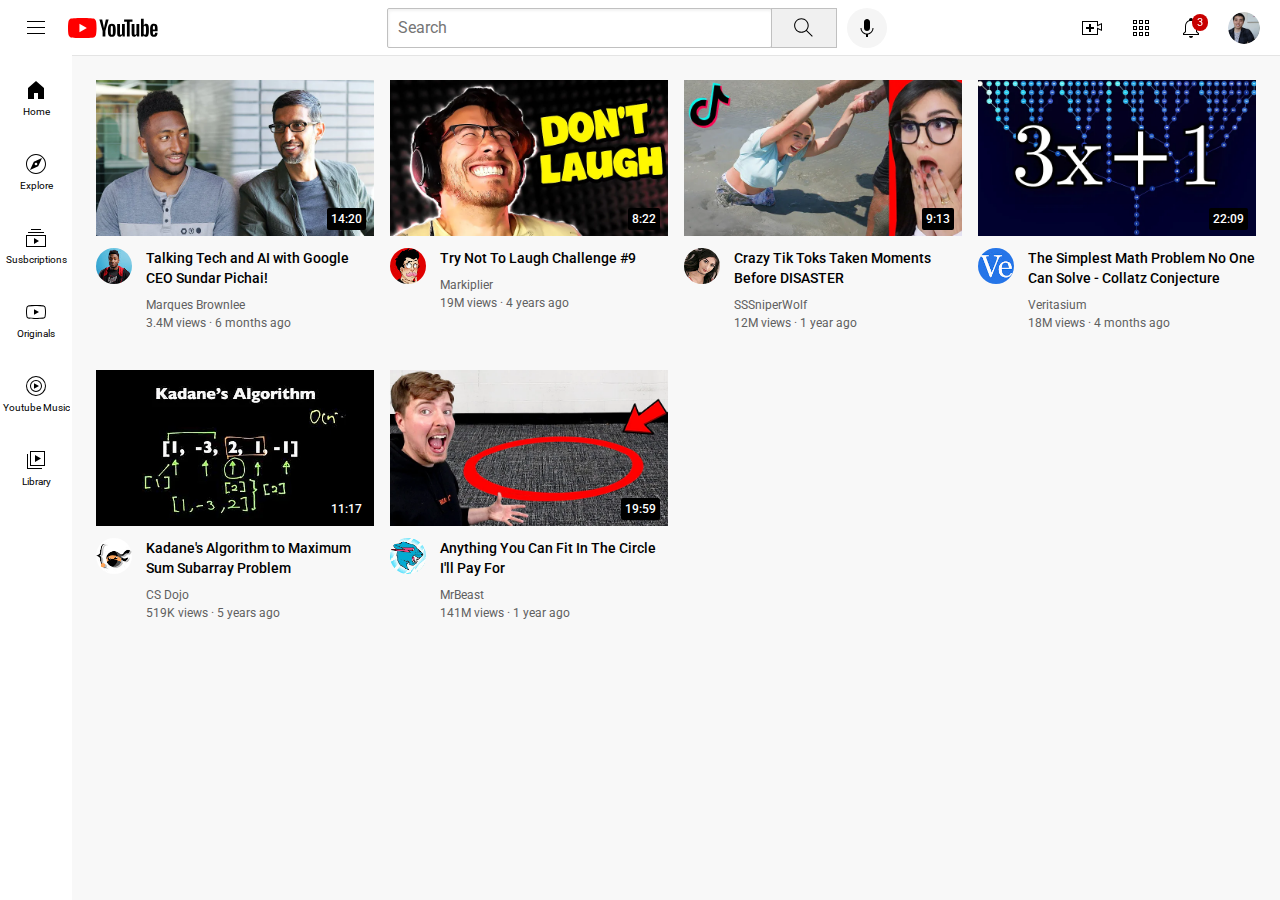
<file: index.html>
<!DOCTYPE html>
<html lang="en">
<head>
  <meta charset="UTF-8">
  <meta name="viewport" content="width=device-width, initial-scale=1.0">
  <title>Youtube.come Clone</title>
  <!-- <link href="style.css" rel="stylesheet"> -->
  <link rel="stylesheet" href="styles/general.css">
  <link rel="stylesheet" href="styles/header.css">
  <link rel="stylesheet" href="styles/video.css">
  <link rel="stylesheet" href="styles/sidebar.css">

  <link rel="preconnect" href="https://fonts.googleapis.com">
  <link rel="preconnect" href="https://fonts.gstatic.com" crossorigin>
  <link href="https://fonts.googleapis.com/css2?family=Roboto:ital,wght@0,100..900;1,100..900&display=swap" rel="stylesheet">

</head>
<!-- semantic elements act the same as div elements -->
<!-- This is an html comment -->

<body>
  <header class="header">
    <div class="left-section">
      <img class="hamburger-menu" src="images/icons/hamburger-menu.svg">
      <img class="youtube-logo" src="images/icons/youtube-logo.svg">
    </div>
    <div class="middle-section">
      <input class="search-bar" type="text" placeholder="Search">
      <button class="search-button">
        <img class="search-icon" src="images/icons/search.svg">
        <div class="tooltip">Search</div>
      </button>
      <button class="voice-search-button">
        <img class="voice-search-icon" src="images/icons/voice-search-icon.svg">
        <div class="tooltip">Search with your voice</div>
      </button>
    </div>
    <div class="right-section">
      <div class="upload-icon-container">
        <img class="upload-icon" src="images/icons/upload.svg">
        <div class="tooltip">Create</div>
      </div>
      <div class="youtube-apps-icon-container">
        <img class="youtube-apps-icon" src="images/icons/youtube-apps.svg">
        <div class="tooltip">Youtube apps</div>
      </div>
      <div class="notifications-icon-container">
        <img class="notifications-icon" src="images/icons/notifications.svg">
        <div class="notifications-count">3</div>
        <div class="tooltip">Notifications</div>
      </div>
      <img class="current-user-picture" src="images/channel-pictures/my-channel.jpeg">
    </div>
  </header>
  
  <nav class="sidebar">
    <div class="sidebar-link">
      <img src="images/icons/home.svg">
      <div>Home</div>
    </div>
    <div class="sidebar-link">
      <img src="images/icons/explore.svg">
      <div>Explore</div>
    </div>
    <div class="sidebar-link">
      <img src="images/icons/subscriptions.svg">
      <div>Susbcriptions</div>
    </div>
    <div class="sidebar-link">
      <img src="images/icons/originals.svg">
      <div>Originals</div>
    </div>
    <div class="sidebar-link">
      <img src="images/icons/youtube-music.svg">
      <div>Youtube Music</div>
    </div>
    <div class="sidebar-link">
      <img src="images/icons/library.svg">
      <div>Library</div>
    </div>
  </nav>

  <main>
    <section class="video-grid">
      <div class="video-preview">
        <div class="thumbnail-row">
          <img class="thumbnail" src="images/thumbnails/thumbnail-1.webp">
          <div class="video-time">14:20</div>
        </div>
        <div class="video-info-grid">
          <div class="channel-picture">
            <img class="profile-picture"src="images/channel-pictures/channel-1.jpeg">
          </div>
          <div class="video-info">
            <p class="video-title">Talking Tech and AI with Google CEO Sundar Pichai!</p>
            <p class="video-author">Marques Brownlee</p>
            <p class="video-stats">3.4M views · 6 months ago</p>
          </div>
        </div>
      </div>
  
      <div class="video-preview">
        <div class="thumbnail-row">
          <img class="thumbnail" src="images/thumbnails/thumbnail-2.webp">
          <div class="video-time">8:22</div>
        </div>
        <div class="video-info-grid">
          <div class="channel-picture">
            <img class="profile-picture"src="images/channel-pictures/channel-2.jpeg">
          </div>
          <div class="video-info">
            <p class="video-title">Try Not To Laugh Challenge #9</p>
            <p class="video-author">Markiplier</p>
            <p class="video-stats">19M views · 4 years ago</p></div>
        </div>
      </div>
  
      <div class="video-preview">
        <div class="thumbnail-row">
          <img class="thumbnail" src="images/thumbnails/thumbnail-3.webp">
          <div class="video-time">9:13</div>
        </div>
        <div class="video-info-grid">
          <div class="channel-picture">
            <img class="profile-picture"src="images/channel-pictures/channel-3.jpeg">
          </div>
          <div class="video-info">
            <p class="video-title">Crazy Tik Toks Taken Moments Before DISASTER</p>
            <p class="video-author">SSSniperWolf</p>
            <p class="video-stats">12M views · 1 year ago</p>
          </div>
        </div>
      </div>
  
      <div class="video-preview">
        <div class="thumbnail-row">
          <img class="thumbnail" src="images/thumbnails/thumbnail-4.webp">
          <div class="video-time">22:09</div>
        </div>
        <div class="video-info-grid">
          <div class="channel-picture">
            <img class="profile-picture"src="images/channel-pictures/channel-4.jpeg">
          </div>
          <div class="video-info">
            <p class="video-title">The Simplest Math Problem No One Can Solve - Collatz Conjecture</p>
            <p class="video-author">Veritasium</p>
            <p class="video-stats">18M views · 4 months ago</p></div>
        </div>
      </div>
  
      <div class="video-preview">
        <div class="thumbnail-row">
          <img class="thumbnail" src="images/thumbnails/thumbnail-5.webp">
          <div class="video-time">11:17</div>
        </div>
        <div class="video-info-grid">
          <div class="channel-picture">
            <img class="profile-picture"src="images/channel-pictures/channel-5.jpeg">
          </div>
          <div class="video-info">
            <p class="video-title">Kadane's Algorithm to Maximum Sum Subarray Problem</p>
            <p class="video-author">CS Dojo</p>
            <p class="video-stats">519K views · 5 years ago</p>
          </div>
        </div>
      </div>
  
      <div class="video-preview">
        <div class="thumbnail-row">
          <img class="thumbnail" src="images/thumbnails/thumbnail-6.webp">
          <div class="video-time">19:59</div>
        </div>
        <div class="video-info-grid">
          <div class="channel-picture">
            <img class="profile-picture"src="images/channel-pictures/channel-6.jpeg">
          </div>
          <div class="video-info">
            <p class="video-title">Anything You Can Fit In The Circle I'll Pay For</p>
            <p class="video-author">MrBeast</p>
            <p class="video-stats">141M views · 1 year ago</p></div>
        </div>
      </div>
    </section>
  </main>
  

</body>
</html>
</file>
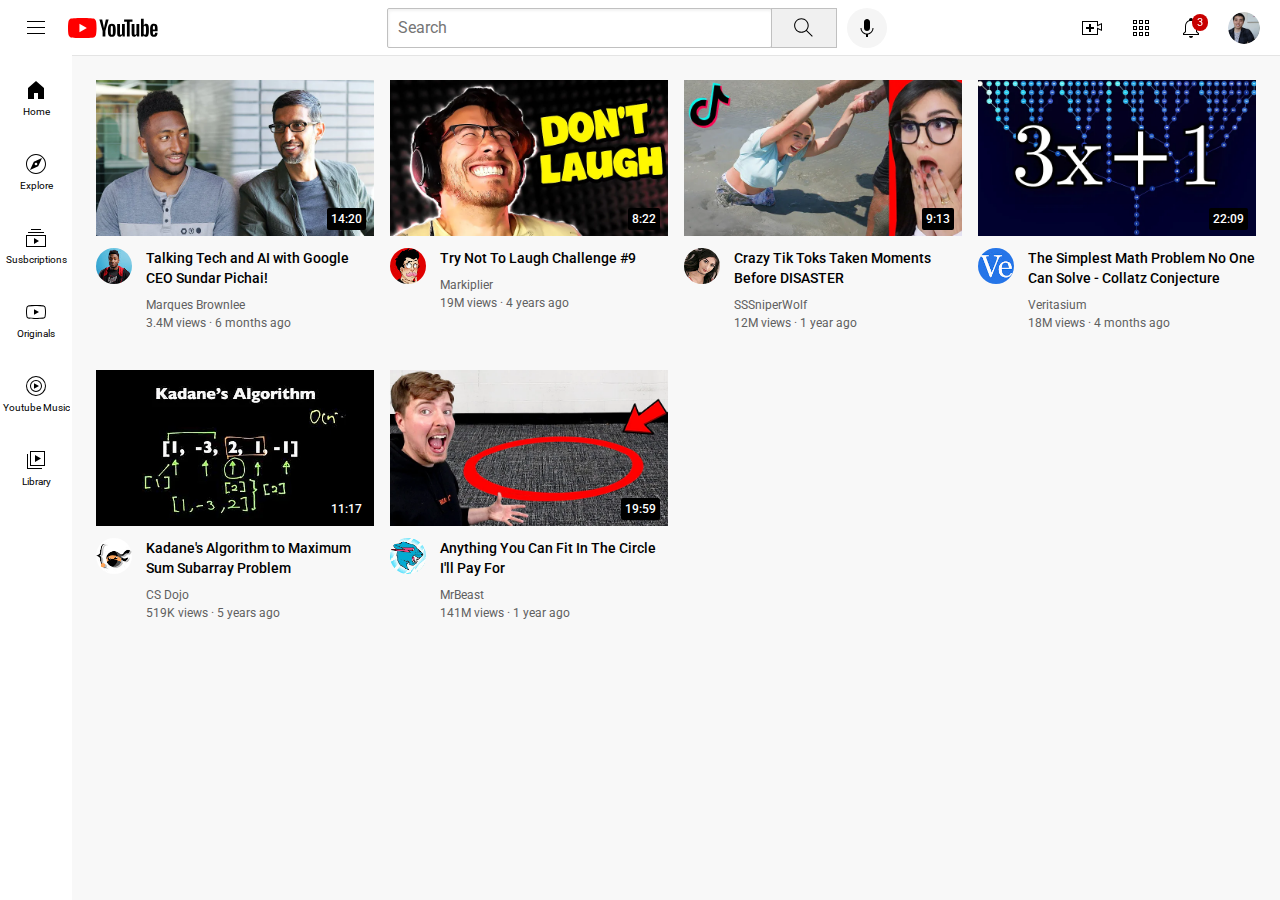
<file: youtube.html>
<!DOCTYPE html>
<html lang="en">
<head>
  <meta charset="UTF-8">
  <meta name="viewport" content="width=device-width, initial-scale=1.0">
  <title>Youtube.come Clone</title>
  <!-- <link href="style.css" rel="stylesheet"> -->
  <link rel="stylesheet" href="styles/general.css">
  <link rel="stylesheet" href="styles/header.css">
  <link rel="stylesheet" href="styles/video.css">
  <link rel="stylesheet" href="styles/sidebar.css">

  <link rel="preconnect" href="https://fonts.googleapis.com">
  <link rel="preconnect" href="https://fonts.gstatic.com" crossorigin>
  <link href="https://fonts.googleapis.com/css2?family=Roboto:ital,wght@0,100..900;1,100..900&display=swap" rel="stylesheet">

</head>
<!-- semantic elements act the same as div elements -->
<!-- This is an html comment -->

<body>
  <header class="header">
    <div class="left-section">
      <img class="hamburger-menu" src="images/icons/hamburger-menu.svg">
      <img class="youtube-logo" src="images/icons/youtube-logo.svg">
    </div>
    <div class="middle-section">
      <input class="search-bar" type="text" placeholder="Search">
      <button class="search-button">
        <img class="search-icon" src="images/icons/search.svg">
        <div class="tooltip">Search</div>
      </button>
      <button class="voice-search-button">
        <img class="voice-search-icon" src="images/icons/voice-search-icon.svg">
        <div class="tooltip">Search with your voice</div>
      </button>
    </div>
    <div class="right-section">
      <div class="upload-icon-container">
        <img class="upload-icon" src="images/icons/upload.svg">
        <div class="tooltip">Create</div>
      </div>
      <div class="youtube-apps-icon-container">
        <img class="youtube-apps-icon" src="images/icons/youtube-apps.svg">
        <div class="tooltip">Youtube apps</div>
      </div>
      <div class="notifications-icon-container">
        <img class="notifications-icon" src="images/icons/notifications.svg">
        <div class="notifications-count">3</div>
        <div class="tooltip">Notifications</div>
      </div>
      <img class="current-user-picture" src="images/channel-pictures/my-channel.jpeg">
    </div>
  </header>
  
  <nav class="sidebar">
    <div class="sidebar-link">
      <img src="images/icons/home.svg">
      <div>Home</div>
    </div>
    <div class="sidebar-link">
      <img src="images/icons/explore.svg">
      <div>Explore</div>
    </div>
    <div class="sidebar-link">
      <img src="images/icons/subscriptions.svg">
      <div>Susbcriptions</div>
    </div>
    <div class="sidebar-link">
      <img src="images/icons/originals.svg">
      <div>Originals</div>
    </div>
    <div class="sidebar-link">
      <img src="images/icons/youtube-music.svg">
      <div>Youtube Music</div>
    </div>
    <div class="sidebar-link">
      <img src="images/icons/library.svg">
      <div>Library</div>
    </div>
  </nav>

  <main>
    <section class="video-grid">
      <div class="video-preview">
        <div class="thumbnail-row">
          <img class="thumbnail" src="images/thumbnails/thumbnail-1.webp">
          <div class="video-time">14:20</div>
        </div>
        <div class="video-info-grid">
          <div class="channel-picture">
            <img class="profile-picture"src="images/channel-pictures/channel-1.jpeg">
          </div>
          <div class="video-info">
            <p class="video-title">Talking Tech and AI with Google CEO Sundar Pichai!</p>
            <p class="video-author">Marques Brownlee</p>
            <p class="video-stats">3.4M views · 6 months ago</p>
          </div>
        </div>
      </div>
  
      <div class="video-preview">
        <div class="thumbnail-row">
          <img class="thumbnail" src="images/thumbnails/thumbnail-2.webp">
          <div class="video-time">8:22</div>
        </div>
        <div class="video-info-grid">
          <div class="channel-picture">
            <img class="profile-picture"src="images/channel-pictures/channel-2.jpeg">
          </div>
          <div class="video-info">
            <p class="video-title">Try Not To Laugh Challenge #9</p>
            <p class="video-author">Markiplier</p>
            <p class="video-stats">19M views · 4 years ago</p></div>
        </div>
      </div>
  
      <div class="video-preview">
        <div class="thumbnail-row">
          <img class="thumbnail" src="images/thumbnails/thumbnail-3.webp">
          <div class="video-time">9:13</div>
        </div>
        <div class="video-info-grid">
          <div class="channel-picture">
            <img class="profile-picture"src="images/channel-pictures/channel-3.jpeg">
          </div>
          <div class="video-info">
            <p class="video-title">Crazy Tik Toks Taken Moments Before DISASTER</p>
            <p class="video-author">SSSniperWolf</p>
            <p class="video-stats">12M views · 1 year ago</p>
          </div>
        </div>
      </div>
  
      <div class="video-preview">
        <div class="thumbnail-row">
          <img class="thumbnail" src="images/thumbnails/thumbnail-4.webp">
          <div class="video-time">22:09</div>
        </div>
        <div class="video-info-grid">
          <div class="channel-picture">
            <img class="profile-picture"src="images/channel-pictures/channel-4.jpeg">
          </div>
          <div class="video-info">
            <p class="video-title">The Simplest Math Problem No One Can Solve - Collatz Conjecture</p>
            <p class="video-author">Veritasium</p>
            <p class="video-stats">18M views · 4 months ago</p></div>
        </div>
      </div>
  
      <div class="video-preview">
        <div class="thumbnail-row">
          <img class="thumbnail" src="images/thumbnails/thumbnail-5.webp">
          <div class="video-time">11:17</div>
        </div>
        <div class="video-info-grid">
          <div class="channel-picture">
            <img class="profile-picture"src="images/channel-pictures/channel-5.jpeg">
          </div>
          <div class="video-info">
            <p class="video-title">Kadane's Algorithm to Maximum Sum Subarray Problem</p>
            <p class="video-author">CS Dojo</p>
            <p class="video-stats">519K views · 5 years ago</p>
          </div>
        </div>
      </div>
  
      <div class="video-preview">
        <div class="thumbnail-row">
          <img class="thumbnail" src="images/thumbnails/thumbnail-6.webp">
          <div class="video-time">19:59</div>
        </div>
        <div class="video-info-grid">
          <div class="channel-picture">
            <img class="profile-picture"src="images/channel-pictures/channel-6.jpeg">
          </div>
          <div class="video-info">
            <p class="video-title">Anything You Can Fit In The Circle I'll Pay For</p>
            <p class="video-author">MrBeast</p>
            <p class="video-stats">141M views · 1 year ago</p></div>
        </div>
      </div>
    </section>
  </main>
  

</body>
</html>
</file>
<file: styles/general.css>
body {
  margin: 0;
  padding-top: 80px;
  padding-left: 96px;
  padding-right: 24px;
  background-color: rgb(248, 248, 248);
}

p {
  font-family: Roboto, Arial;
  margin-top: 0;
  margin-bottom: 0;
}
</file>
<file: styles/header.css>
.header {
  height: 55px;
  display: flex;
  flex-direction: row;
  justify-content: space-between;
  position: fixed;
  top: 0;
  left: 0;
  right: 0;
  background-color: white;
  border-bottom-width: 1px;
  border-bottom-style: solid;
  border-bottom-color: rgb(228, 228, 228);
  z-index: 100;
}

.left-section {
  display: flex;
  margin-right: 70px;
  align-items: center;
}

.middle-section {
  display: flex;
  flex: 1;
  margin-right: 35px;
  max-width: 500px;
  align-items: center;
}

.search-bar {
  flex: 1;
  height: 36px;
  padding-left: 10px;
  font-size: 16px;
  border: 1px solid rgb(192, 192, 192);
  border-radius: 2px;
  box-shadow: inset 1px 2px 3px rgba(0, 0, 0, 0.055);
  width: 0;
}

.search-bar::placeholder {
  font-family: Roboto, Arial;
  font-size: 16px;
}


.search-button {
  height: 40px;
  width: 60px;
  width: 66px;
  background-color: rgb(240, 240, 240);
  border: 1px solid rgb(192, 192, 192);
  margin-left: -1px;
  margin-right: 10px;
}

.search-button,
.voice-search-button,
.upload-icon-container,
.youtube-apps-icon-container,
.notifications-icon-container {
  display: flex;
  justify-content: center;
  align-items: center;
  position: relative;
}

.search-button .tooltip,
.voice-search-button .tooltip,
.upload-icon-container .tooltip,
.youtube-apps-icon-container .tooltip,
.notifications-icon-container .tooltip {
  font-family: Roboto, Arial;
  position: absolute;
  background-color: gray;
  color: white;
  padding: 4px 8px 4px 8px;
  border-radius: 2px;
  font-size: 12px;
  bottom: -30px;
  opacity: 0;
  transition: opacity 0.15s;
  pointer-events: none;
  white-space: nowrap;
}

.search-button:hover .tooltip,
.voice-search-button:hover .tooltip,
.upload-icon-container:hover .tooltip,
.youtube-apps-icon-container:hover .tooltip,
.notifications-icon-container:hover .tooltip {
  opacity: 1;
}



.search-icon {
  height: 25px;
}

.voice-search-button {
  height: 40px;
  width: 40px;
  border-radius: 20px;
  border: none;
  background-color: rgb(245, 245, 245);
}

.voice-search-icon {
  height: 24px;
}


.right-section {
  width: 180px;
  display: flex;
  align-items: center;
  justify-content: space-between;
  margin-right: 20px;
  flex-shrink: 0;
}

.hamburger-menu {
  height: 24px;
  margin-left: 24px;
  margin-right: 20px
}

.youtube-logo {
  height: 20px;
}


.upload-icon {
  height: 24px;
}

.youtube-apps-icon {
  height: 24px;
}

.notifications-icon-container {
  position: relative;
}

.notifications-icon {
  height: 24px;
}

.notifications-count {
  position: absolute;
  top: -2px;
  right: -5px;
  background-color: red;
  color: white;
  font-family: Roboto, Arial;
  font-size: 11px;
  padding-left: 5px;
  padding-right: 5px;
  padding-top: 2px;
  padding-bottom: 2px;
  border-radius: 10px;
  background-color: rgb(200, 0, 0);
}


.current-user-picture {
  height: 32px;
  border-radius: 16px;
}
</file>
<file: styles/video.css>
.thumbnail {
  width: 100%;
}

.video-title {
  margin-top: 0;
  font-size: 14px;
  font-weight: 500;
  line-height: 20px;
  margin-bottom: 10px;
}

.video-info-grid {
  display: grid;
  grid-template-columns: 50px 1fr;
}

.channel-picture {
  width: 50px;
  vertical-align: top;
}

.video-info {
  /* width: 245px; */
  width: 100%;
}

.video-author, .video-stats {
  font-size: 12px;
  color: rgb(96, 96, 96)
}

.video-author {
  margin-bottom: 4px;
}

.profile-picture {
  border-radius: 50px;
  width: 36px;
}

.thumbnail-row {
  margin-bottom: 8px;
  position: relative;
}

.video-time {
  background-color: black;
  color: white;
  position: absolute;
  right: 8px;;
  bottom: 10px;
  font-family: Roboto, Arial;
  font-size: 12px;
  font-weight: 500;
  padding: 4px;
  border-radius: 2px;
}

.video-grid {
  display: grid;
  grid-template-columns: 1fr 1fr 1fr;
  column-gap: 16px;
  row-gap: 40px;
}


/* this css will only activate isf the screen size is 600px or less */
@media(max-width: 750px) {
  .video-grid {
    grid-template-columns: 1fr 1fr;
  }
}


@media(min-width: 751px) and (max-width: 999px) {
  .video-grid {
    grid-template-columns: 1fr 1fr 1fr;
  }
}


@media(min-width: 1000px) {
  .video-grid {
    grid-template-columns: 1fr 1fr 1fr 1fr;
  }
}
</file>
<file: styles/sidebar.css>
.sidebar {
  position: fixed;
  left: 0;
  bottom: 0;
  top: 55px;
  width: 72px;
  background-color: white;
  z-index: 200;
  padding-top: 5px;
}

.sidebar-link {
  height: 74px;
  display: flex;
  flex-direction: column;
  justify-content: center;
  align-items: center;
  cursor: pointer;
}

.sidebar-link:hover {
  background-color: rgb(235, 235, 235);
}

.sidebar-link img {
  height: 24px;
  margin-bottom: 4px;
}

.sidebar-link div {
  font-family: Roboto, Arial;
  font-size: 10px;
}
</file>
